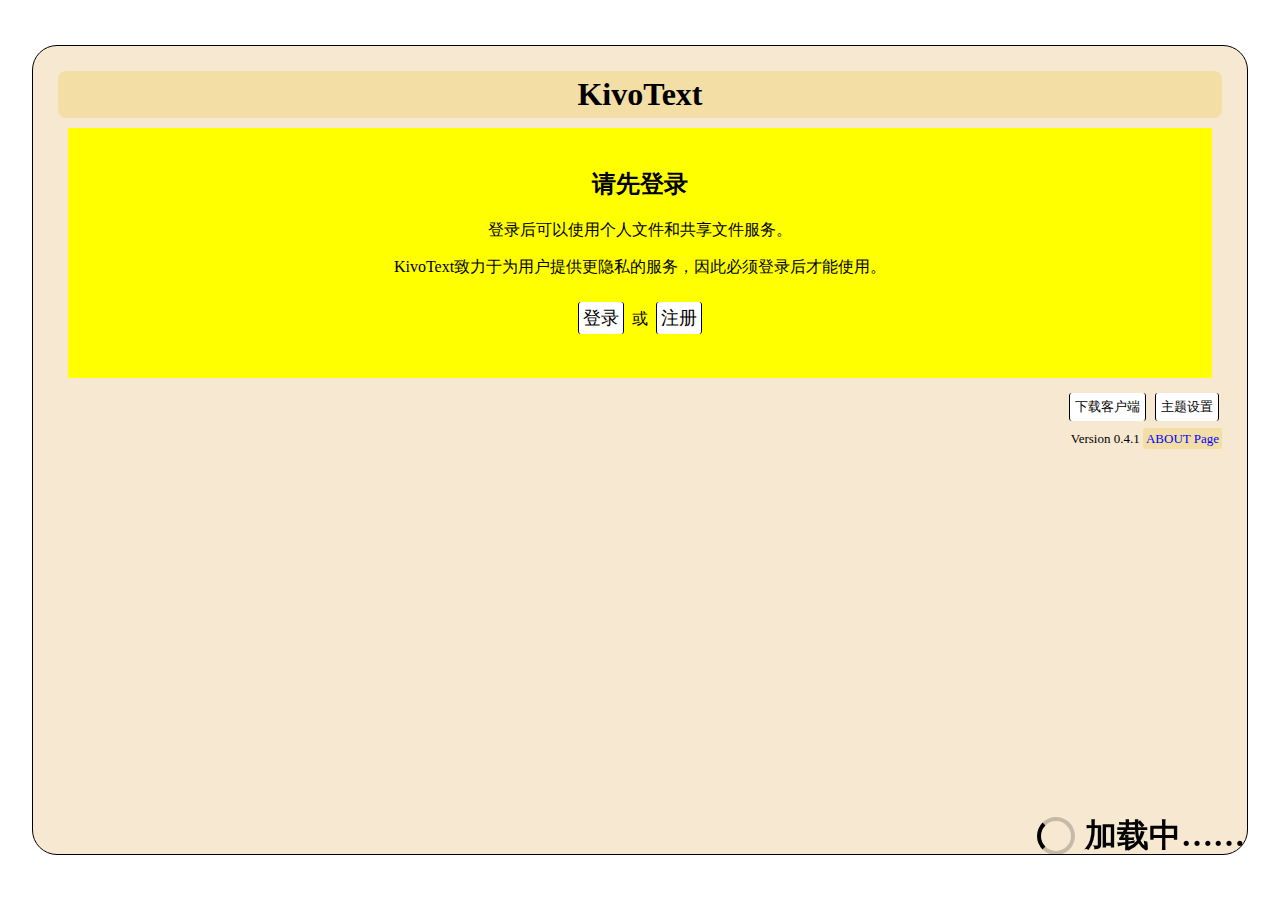
<file: index.html>
<!DOCTYPE html>
<html>

	<head>
		<meta charset="UTF-8">
		<meta name="viewport" content="initial-scale=1.0">
		<title>在线文档/剪贴板</title>
		<link rel="stylesheet" href="style.css">
		<link rel="stylesheet" href="miFonts.css">
	</head>

	<body>
		<main>
			<div id="on-loading" class="center">
				<div class="loading-circle" id="loading-circle-1"></div>
				<h2>正在加载……</h2>
				<div><small>正在加载<span id="now-loading-content">DOMContent</span></small></div>
				<p>欢迎来到<b>KivoText</b>！</p>
			</div>
			<div id="popup-shade"></div>
			<div id="popup-border">

				<div>
					<div class="pop-content" type="more-account-settings">
						<h2>账号操作</h2>
						<div class="seperator">更改用户名</div>
						<div id="change-username-panel">
							<div><label>输入新的用户名：<input type="text" maxlength="18"></label>
								<div class="red-text"></div>
							</div>
							<button>提交</button>
							<button>重置</button>
						</div>
						<div class="seperator">更改密码</div>
						<div>
							<table id="change-password-panel">
								<tr>
									<td>原密码：</td>
									<td><input type="password"></td>
								</tr>
								<tr>
									<td></td>
									<td colspan="2" class="red-text"></td>
								</tr>
								<tr>
									<td>新密码：</td>
									<td><input type="password"></td>
								</tr>
								<tr>
									<td></td>
									<td colspan="2" class="red-text"></td>
								</tr>
								<tr>
									<td>确认密码：</td>
									<td><input type="password"></td>
								</tr>
								<tr>
									<td></td>
									<td colspan="2" class="red-text"></td>
								</tr>
							</table>
							<div>
								<button>提交</button>
								<button>重置</button>
							</div>
						</div>
						<small>本功能建议经常使用，以防隐私泄露。</small>
						<div class="seperator">危险区域</div>
						<div>
							<button id="delete-account-link" class="red">注销账号</button>
						</div>
					</div>
					<div class="pop-content" type="upload-files">
						<h2>上传文件</h2>
						<div class="seperator">文件限制一览</div>
						<table>
							<tr>
								<td>已有文件数量</td>
								<td><b id="uploaded-files-total-count-label"></b>/<span
										class="files-count-limit-label"></span></td>
							</tr>
							<tr>
								<td>文件长度限制</td>
								<td><b class="file-length-limit-label"></b></td>
							</tr>
							<tr>
								<td>文件名长度限制</td>
								<td><b id="file-name-length-limit-label"></b></td>
							</tr>
						</table>
						<div class="seperator">上传文件</div>
						<div>
							<div>
								<input type="file" multiple accept=".txt"
									id="upload-files-input" /><small>提示：每一次选择都会在下方列表新增文件，允许多个文件。</small>
							</div>
						</div>
						<div class="seperator">已上传的文件操作<button class="red" id="reset-uploaded-files-button">重置</button>
						</div>
						<div id="uploaded-files-list"><i>没有上传的文件。</i></div>
						<div id="process-uploaded-files" class="center"><button class="green">上传</button>
							<span class="red-text"></span>
						</div>
					</div>
					<div class="pop-content" type="open-shared-file">
						<h2>打开共享文件</h2>
						<div class="seperator">输入共享码</div>
						<small>在这里，你可以打开别人共享出来的文件。</small>
						<div class="flex">
							<div>
								<div><label>请输入<b>共享码</b>：<input type="text" maxlength="6"
											id="share-code-input" /></label>
								</div>
								<div><small>可在“共享设置”里查看共享码。</small></div>
								<div>
									<label>请输入<b>验证码</b>：<input type="text" maxlength="4" id="share-verify-code-input"
											placeholder="长度为4，不区分大小写" /></label>
								</div>
							</div>
							<div>
								<div id="share-verify-code-canvas" class="center"></div>
								<div class="center"><small>看不清？点击以切换</small></div>
							</div>
						</div>
						<button id="read-shared-file-button">读取</button>

						<div class="open-shared-file-status center">
							文件状态 <span id="request-shared-file-status-label">等待共享码</span>
						</div>
						<div class="seperator">查看文件内容</div>
						<div id="shared-file-info" class="center">
							<small>名称</small>
							<span class="strong"></span>
							<small>ID</small>
							<span></span>
							<small>最后更改</small>
							<span></span>
							<small>持有人</small>
							<span></span>
							<small>阅览次数</small>
							<span></span>
						</div>
						<div id="shared-file-operator" class="center">
							<button class="red" id="close-shared-file-button">关闭文件</button>
							<button class="green" id="copy-shared-file-button">一键复制</button>
							<button class="blue" id="download-shared-file-button">下载</button>
							<button class="yellow" id="resave-shared-file-button">转存</button>
							<br>
							<select>
								<option value="12">12px</option>
								<option value="14">14px</option>
								<option value="16" selected>16px</option>
								<option value="18">18px</option>
								<option value="20">20px</option>
								<option value="24">24px</option>
								<option value="30">30px</option>
							</select>
							<label>自动换行<input type="checkbox" id="shared-file-is-auto-wrapped" checked /></label>
						</div>
						<textarea id="shared-file-text-editor" readonly></textarea>
					</div>
					<div class="pop-content" type="theme-selector">
						<h2>主题设置</h2>
						<div class="seperator">字体选择</div>
						<p>自带的字体为MiSans，由小米公司开发。</p>
						<select id="font-selector">
							<optgroup label="MiSans">
								<option value="MiSans,500">MiSans ExtraBold</option>
								<option value="MiSans,400">MiSans Bold</option>
								<option value="MiSans,300" selected>MiSans</option>
								<option value="MiSans,200">MiSans Light</option>
							</optgroup>
							<optgroup label="其他">
								<option value="unset,unset">默认字体</option>
							</optgroup>
						</select>
						<div class="seperator">主题选择</div>
						<label>选择<select id="theme-selector">
							</select></label>
						<table id="selected-theme-info-table">
							<tr>
								<td>作者</td>
								<td></td>
							</tr>
							<tr>
								<td>介绍</td>
								<td></td>
							</tr>
						</table>
					</div>
					<div class="pop-content" type="mobilephone-apk-recommend">
						<h2>客户端KivoText推荐</h2>
						<div class="seperator">介绍</div>
						<p>在客户端的KivoText，你将获得更舒适的用户体验，以及全方位的UI适配。</p>
						<div class="seperator">下载</div>
						<p>客户端由Duckxu提供，请移步此处以下载：</p>
						<p class="center"><a href="http://kivotext.duckxu.com">APK下载</a></p>
						<p><small>提示：客户端版本可能与网页端版本略有不同，属正常现象</small></p>
						<div class="center">
							<label><input type="checkbox" id="no-ask-download-apk-again" checked>下次启动不再提示</label>
						</div>
					</div>
					<div class="pop-content" type="shared-rule">
						<h2>文件共享规则</h2>
						<div class="seperator">未共享时</div>
						<ul>
							<li>每一次对文件做出新的更改，都将更新共享码。</li>
							<li>共享码由区分文件和区分更改的两部分组成。</li>
						</ul>
						<div class="seperator">共享时</div>
						<ul>
							<li>用户无法编辑文件。</li>
							<li>须关闭共享后，才能再次编辑并发布。</li>
							<li><b>更新后的共享码会发生变化，请留意。</b></li>
						</ul>
					</div>
				</div>
				<div id="loading-in-popup">
					<div></div>
					<div id="loading-in-popup-foreground">
						<div class="loading-circle" id="loading-circle-3"></div>
						正在处理中……
					</div>
				</div>
				<div id="close-hint" class="center">
					点击此处以关闭
				</div>
			</div>

			<div class="top-banner">
				<div class="title center">KivoText</div>
				<div id="login-info">
					<div><b>登录信息</b></div>
					<div id="login-info-menu">
						名称 ID:<span class="user-id-label"></span><br>
						<span class="user-name-label"></span>
						<hr>
						<small>上次在线时间<br>
							<span id="last-online-time-label"></span>
						</small>
						<a id="more-account-settings-link">账号操作</a>
						<a id="logout-link">退出登录</a>
					</div>
				</div>
			</div>



			</div>
			<div id="need-login" class="center">
				<h2>请先登录</h2>
				<p>登录后可以使用个人文件和共享文件服务。</p>
				<p>KivoText致力于为用户提供更隐私的服务，因此必须登录后才能使用。</p>
				<p><button onclick="location.href = 'login.html'">登录</button>或<button
						onclick="location.href = 'register.html'">注册</button></p>
			</div>
			<div id="main-body">
				<button id="open-shared-file-link"><b>打开共享文件</b></button>
				<div class="editor">
					<div class="file-explorer">
						<div>
							<div>
								<header>文件列表<button id="refresh-files-button">刷新</button></header>
								<button class="blue" id="create-new-file-button">创建新文件</button>
								<button class="green" id="upload-files-link">上传文件</button>
							</div>

							共<b id="total-files-label"></b>个文件
						</div>
						<div id="file-list">
							<!-- There should be something. -->
						</div>
						<div class="multi-operation">
							<div class="strong">文件(批量)操作</div>
							<div>
								已选<b id="has-selected-file-count-label">0</b>个文件&nbsp;
								<button id="select-all-file-button">全部选择</button>
								<button id="unselect-all-file-button">取消全部选择</button>
								<button id="reversedly-select-all-file-button">反向选择</button>
							</div>
							<div id="files-operator-list">
								<button class="blue file-operator-button" id="rename-file-button">重命名</button>
								<button class="green file-operator-button" id="download-file-button">下载</button>
								<button class="yellow file-operator-button" id="copy-file-button">另存为</button>
								<button class="red file-operator-button" id="delete-file-button">删除</button>
								<label><input type="checkbox" id="multi-operation-no-ask-again" />一次性完成操作</label>
							</div>

						</div>
						<details>
							<summary>查看限制</summary>
							文件数上限<b class="files-count-limit-label"></b>
							<b id="delete-file-able-label"></b>删除文件
							单文件长度上限<b class="file-length-limit-label"></b>
						</details>
					</div>
					<div class="editor-area">
						<header>编辑区域<div class="ping-back">
								服务器<span id="server-status">-</span><small id="ping-delay-label">-ms</small>
							</div>
						</header>
						<div id="file-not-open-hint" class="center">
							可在“文件列表”选择文件打开。
						</div>
						<div id="file-opened-area">
							<div id="file-info" class="center">
								<small>名称</small>
								<span class="strong">[ERROR REQUESTING]</span>
								<small>ID</small>
								<span></span>
								<small>最后更改</small>
								<span></span>
							</div>
							<div id="file-operator" class="center">
								<button class="red" id="close-file-button">关闭文件</button>
								<button class="blue" id="save-file-button">保存</button>
								<small id="file-save-status-label"></small>
								<b><small id="file-editable-label">只读模式</small></b>
								<details>
									<summary>更多</summary>
									<button class="yellow" id="copy-file-button-inedit">另存为</button>
									<button class="green" id="download-file-button-inedit">下载</button>
									<button class="blue" id="rename-file-button-inedit">重命名</button>
									<button class="yellow" id="restore-file-button-inedit">恢复</button>
									<button class="red" id="delete-file-button-inedit">删除</button>
								</details>
								<select>
									<option value="12">12px</option>
									<option value="14">14px</option>
									<option value="16" selected>16px</option>
									<option value="18">18px</option>
									<option value="20">20px</option>
									<option value="24">24px</option>
									<option value="30">30px</option>
								</select>
								<label>自动换行<input type="checkbox" id="is-auto-wrapped" checked /></label>
							</div>
							<textarea id="main-text-editor"></textarea>
							<div class="file-track">
								<div id="file-track-labels" class="center">
									<span>文本统计</span>
									<span>共享设置</span>
									<span>查找替换</span>
									<span>权限查看</span>
								</div>
								<div id="file-track-contents">
									<div>
										<table id="text-static-table">
											<tr>
												<td>字符数（包含空格、标点符号等）</td>
												<td><b></b></td>
											</tr>
											<tr>
												<td>字符数（仅限字母、数字和汉字）</td>
												<td><b></b></td>
											</tr>
											<tr>
												<td>中文汉字数</td>
												<td><b></b></td>
											</tr>
											<tr>
												<td>行数</td>
												<td><b></b></td>
											</tr>
											<tr>
												<td>字节数（Bytes）</td>
												<td><b></b></td>
											</tr>
										</table>
									</div>
									<div>
										<table>
											<tr>
												<td>共享状态</td>
												<td><span id="shared-status">未共享</s></td>
												<td><button id="switch-share-status-button">开启共享</button></td>
											</tr>
											<tr>
												<td>共享码</td>
												<td><span id="share-code-label"></s></td>
												<td><button id="copy-share-code-button">复制</button></td>
											</tr>
											<tr>
												<td>已被阅览次数</td>
												<td id="shared-file-visited-times-label"></td>
												<td><button id="refresh-share-info-button">刷新</button></td>
											</tr>
										</table>
										<details class="center">
											<summary><small>已阅览人名单</small></summary>
											<div id="has-read-shared-file-list" class="center">

											</div>

										</details>
										<div class="center"><button id="shared-rule-link">共享规则</button></div>
									</div>
									<div>
										<table id="search-and-replace-table">
											<tr>
												<td>查找文本</td>
												<td><input type="text" placeholder="支持通配符（以/包围）" id="search-text-input">
												</td>
												<td>共有<b>0</b>个结果</td>
											</tr>
											<tr>
												<td>
												</td>
												<td><label><input type="checkbox"
															id="search-no-sense-of-capitialize">不区分大小写</label></td>
												</td>
											</tr>
											<tr>
												<td>替换为</td>
												<td><input type="text" id="replace-text-input" /></td>
												<td><button id="replace-text-button">替换</button></td>
											</tr>
										</table>
									</div>
									<div>
										<table>
											<tr>
												<td>文件内容长度限制</td>
												<td><b class="file-length-limit-label"></b></td>
											</tr>
											<tr>
												<td>当前文件长度</td>
												<td><b id="current-file-length-label"></b></td>
											</tr>
											<tr>
												<td>剩余可输入长度</td>
												<td><b id="file-left-length-label"></b></td>
											</tr>
											<tr>
												<td colspan="2">一个中文汉字算作3文件长度，请注意规划。</td>
											</tr>
										</table>
									</div>
								</div>
							</div>
						</div>
					</div>
				</div>
			</div>
			<div id="in-process">
				<div>
				</div>
				<div>
					<div id="loading-circle-2" class="loading-circle"></div><span>加载中……</span>
				</div>
			</div>
			<footer>
				<div class="right">
					<button id="download-apk-link">下载客户端</button>
					<button id="theme-selector-link">主题设置</button>
				</div>

				Version 0.4.1 <a href="about.html">ABOUT Page</a>
			</footer>
		</main>
	</body>
	<!-- SCRIPTS -->
	<script src="script/sha1.js"></script>
	<script src="script/tools.js"></script>
	<script src="script/bindEvents.js"></script>
	<script src="script/script.js"></script>
	<script src="script/verify.js"></script>

</html>
</file>
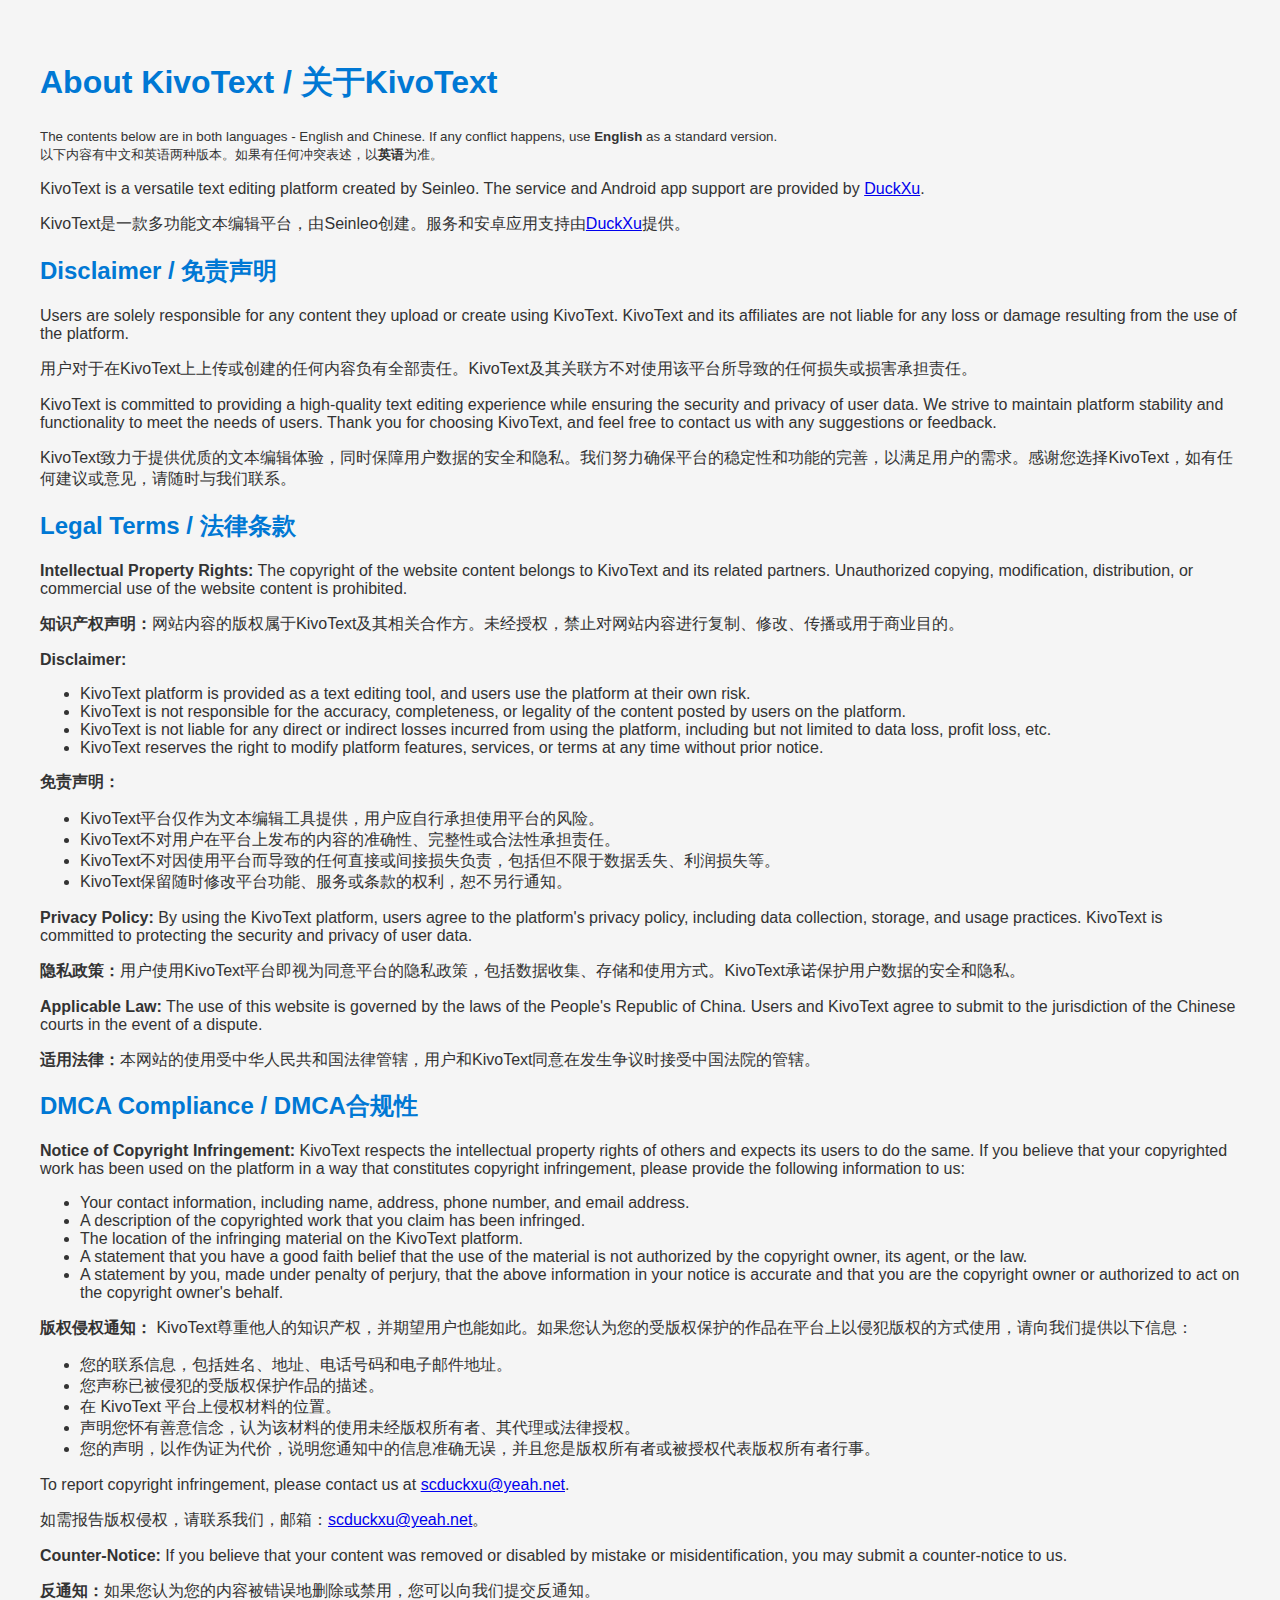
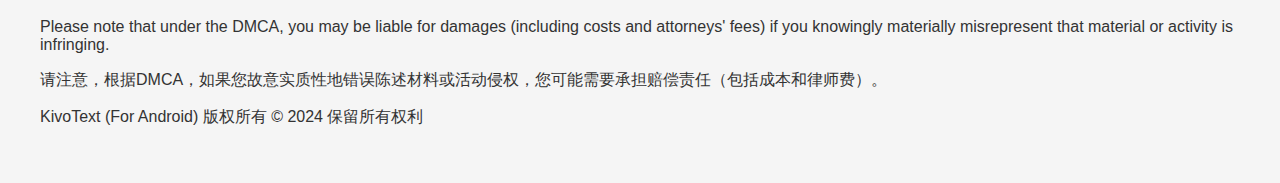
<file: about.html>
<!DOCTYPE html>
<html lang="en">

    <head>
        <meta charset="UTF-8">
        <meta name="viewport" content="width=device-width, initial-scale=1.0">
        <title>About KivoText</title>
        <style>
            body {
                font-family: Arial, sans-serif;
                margin: 20px;
                padding: 20px;
                background-color: #f5f5f5;
                color: #333;
            }

            h1 {
                color: #0078d4;
            }

            h2 {
                color: #0078d4;
            }

            p {
                margin-bottom: 15px;
            }

            ul {
                margin-bottom: 15px;
            }

            strong {
                color: #333;
            }

            .headline {
                border-radius: 10px;
                background-color: #0078d4;
                padding: 10px;
            }

            .headline button {
                width: 80px;
                height: 40px;
                font-size: large;
                font-weight: bold;
                border-radius: 5px;
            }

            .headline span {
                display: inline-block;
                vertical-align: bottom;
                width: calc(100% - 100px);
                text-align: right;
                font-size: xx-large;
                color: white;
            }
        </style>
    </head>

    <body>
        <div class="headline"><button onclick="location.href = 'index.html';">← 返回</button> <span>KivoText</span></div>
        <h1>About KivoText / 关于KivoText</h1>
        <small>
            The contents below are in both languages - English and Chinese. If any conflict happens, use <b>English</b>
            as a
            standard version.<br />
            以下内容有中文和英语两种版本。如果有任何冲突表述，以<b>英语</b>为准。
        </small>
        <p>
            KivoText is a versatile text editing platform created by Seinleo.
            The service and Android app support are provided by <a href="https://duckxu.com">DuckXu</a>.
        </p>
        <p>
            KivoText是一款多功能文本编辑平台，由Seinleo</a>创建。服务和安卓应用支持由<a href="https://duckxu.com">DuckXu</a>提供。
        </p>
        <h2>Disclaimer / 免责声明</h2>
        <p>
            Users are solely responsible for any content they upload or create using KivoText. KivoText and its
            affiliates are not liable for any loss or damage resulting from the use of the platform.

        </p>
        <p>
            用户对于在KivoText上上传或创建的任何内容负有全部责任。KivoText及其关联方不对使用该平台所导致的任何损失或损害承担责任。
        </p>
        <p>
            KivoText is committed to providing a high-quality text editing experience while ensuring the security and
            privacy of user data. We strive to maintain platform stability and functionality to meet the needs of users.
            Thank you for choosing KivoText, and feel free to contact us with any suggestions or feedback.
        </p>
        <p>
            KivoText致力于提供优质的文本编辑体验，同时保障用户数据的安全和隐私。我们努力确保平台的稳定性和功能的完善，以满足用户的需求。感谢您选择KivoText，如有任何建议或意见，请随时与我们联系。

        </p>
        <h2>Legal Terms / 法律条款</h2>
        <p>
            <strong>Intellectual Property Rights:</strong> The copyright of the website content belongs to
            KivoText and its related partners. Unauthorized copying, modification, distribution, or commercial use of
            the website content is prohibited.
        </p>
        <p>
            <strong>知识产权声明：</strong>网站内容的版权属于KivoText及其相关合作方。未经授权，禁止对网站内容进行复制、修改、传播或用于商业目的。
        </p>
        <p>
            <strong>Disclaimer:</strong>
        <ul>
            <li>KivoText platform is provided as a text editing tool, and users use the platform at their own risk.</li>
            <li>KivoText is not responsible for the accuracy, completeness, or legality of the content posted by users
                on the platform.</li>
            <li>KivoText is not liable for any direct or indirect losses incurred from using the platform, including but
                not limited to data loss, profit loss, etc.</li>
            <li>KivoText reserves the right to modify platform features, services, or terms at any time without prior
                notice.</li>
        </ul>
        <strong>免责声明：</strong>
        <ul>
            <li>KivoText平台仅作为文本编辑工具提供，用户应自行承担使用平台的风险。</li>
            <li>KivoText不对用户在平台上发布的内容的准确性、完整性或合法性承担责任。</li>
            <li>KivoText不对因使用平台而导致的任何直接或间接损失负责，包括但不限于数据丢失、利润损失等。</li>
            <li>KivoText保留随时修改平台功能、服务或条款的权利，恕不另行通知。</li>
        </ul>
        </p>
        <p>
            <strong>Privacy Policy:</strong> By using the KivoText platform, users agree to the platform's
            privacy policy, including data collection, storage, and usage practices. KivoText is committed to protecting
            the security and privacy of user data.

        </p>
        <p>
            <strong>隐私政策：</strong>用户使用KivoText平台即视为同意平台的隐私政策，包括数据收集、存储和使用方式。KivoText承诺保护用户数据的安全和隐私。
        </p>
        <p>
            <strong>Applicable Law:</strong> The use of this website is governed by the laws of the People's
            Republic of China. Users and KivoText agree to submit to the jurisdiction of the Chinese courts in the event
            of a dispute.

        </p>
        <p>
            <strong>适用法律：</strong>本网站的使用受中华人民共和国法律管辖，用户和KivoText同意在发生争议时接受中国法院的管辖。
        </p>
        <h2>DMCA Compliance / DMCA合规性</h2>
        <p>
            <strong>Notice of Copyright Infringement:</strong> KivoText respects the intellectual property
            rights of others and expects its users to do the same. If you believe that your copyrighted work has been
            used on the platform in a way that constitutes copyright infringement, please provide the following
            information to us:
        </p>

        <ul>
            <li>Your contact information, including name, address, phone
                number, and email address.</li>
            <li>A description of the copyrighted work that you claim has been
                infringed.</li>
            <li>The location of the infringing material on the KivoText
                platform.</li>
            <li>A statement that you have a good faith belief
                that the use of the material is not authorized by the copyright owner, its agent, or the law.</li>
            <li>A statement by you, made under
                penalty of perjury, that the above information in your notice is accurate and that you are the copyright
                owner or authorized to act on the copyright owner's behalf.</li>
        </ul>
        <p>
            <strong>版权侵权通知：</strong>
            KivoText尊重他人的知识产权，并期望用户也能如此。如果您认为您的受版权保护的作品在平台上以侵犯版权的方式使用，请向我们提供以下信息：
        </p>
        <ul>
            <li>您的联系信息，包括姓名、地址、电话号码和电子邮件地址。</li>
            <li>您声称已被侵犯的受版权保护作品的描述。</li>
            <li>在 KivoText 平台上侵权材料的位置。</li>
            <li>声明您怀有善意信念，认为该材料的使用未经版权所有者、其代理或法律授权。</li>
            <li>您的声明，以作伪证为代价，说明您通知中的信息准确无误，并且您是版权所有者或被授权代表版权所有者行事。</li>
        </ul>
        <p>
            To report copyright infringement, please contact us at <a
                href="mailto:scduckxu@yeah.net">scduckxu@yeah.net</a>.
        </p>
        <p>

            如需报告版权侵权，请联系我们，邮箱：<a href="mailto:scduckxu@yeah.net">scduckxu@yeah.net</a>。
        </p>
        <p>
            <strong>Counter-Notice:</strong> If you believe that your content was removed or disabled by mistake
            or misidentification, you may submit a counter-notice to us.

        </p>
        <p>
            <strong>反通知：</strong>如果您认为您的内容被错误地删除或禁用，您可以向我们提交反通知。
        </p>
        <p>
            Please note that under the DMCA, you may be liable for damages (including costs and attorneys' fees) if you
            knowingly materially misrepresent that material or activity is infringing.
        </p>
        <p>
            请注意，根据DMCA，如果您故意实质性地错误陈述材料或活动侵权，您可能需要承担赔偿责任（包括成本和律师费）。
        </p>
        <div class="headline"><button onclick="location.href = 'index.html';">← 返回</button><span>KivoText</span></div>
        <footer>
            <p>KivoText (For Android) 版权所有 &copy; 2024 保留所有权利</p>
        </footer>
        <script>
            if (!/Android|webOS|iPhone|iPod|BlackBerry/i.test(navigator.userAgent)) {
                // 不是手机版
                for (let index = 0; index < 2; index++) {
                    document.getElementsByClassName("headline")[0].remove();
                }
            }
        </script>
    </body>

</html>
</file>
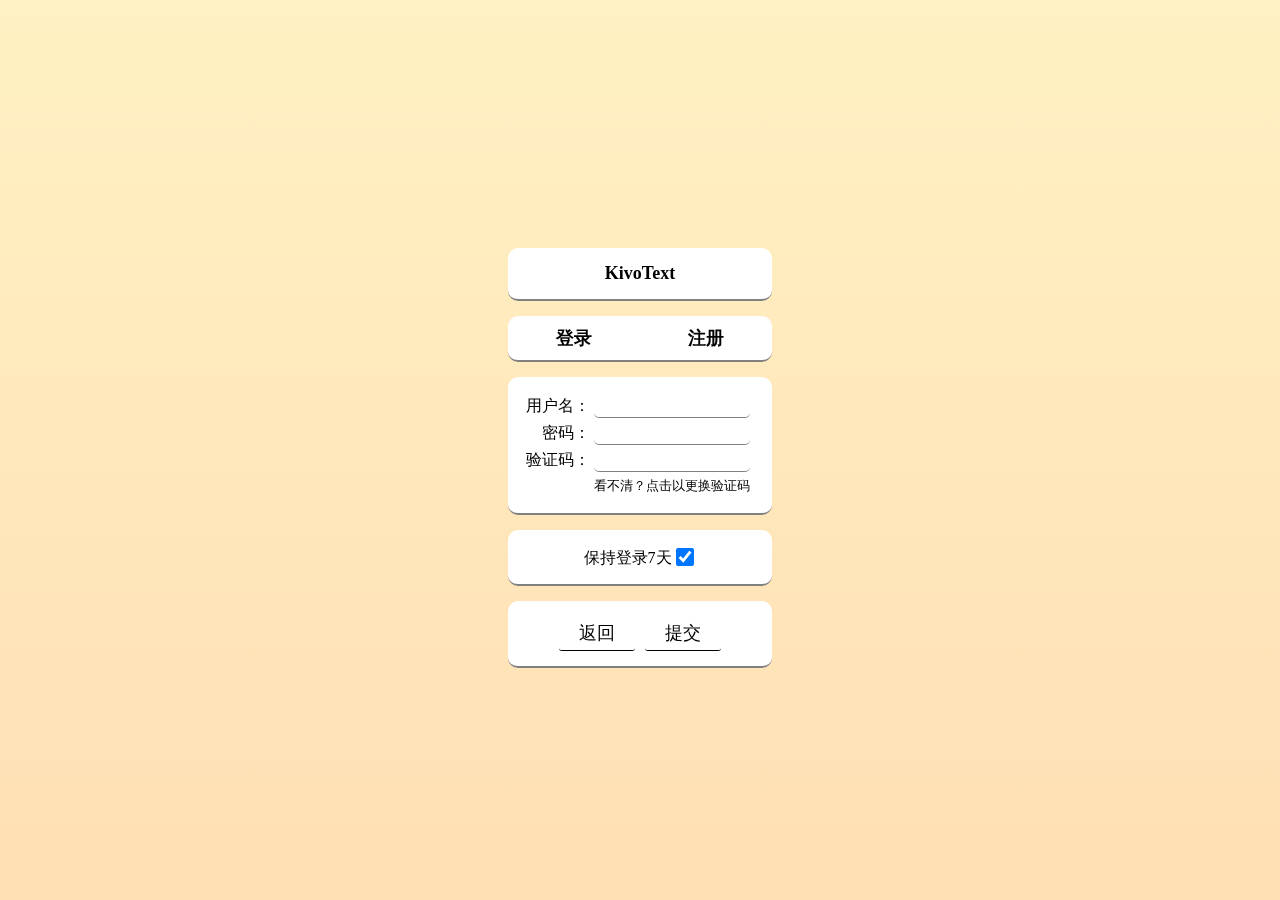
<file: access.html>
<!DOCTYPE html>
<html>

    <head>
        <meta charset="UTF-8">
        <meta name="viewport" content="initial-scale=1.0">
        <title>访问权限获取</title>
    </head>
    <link rel="stylesheet" href="css/global.css">
    <link rel="stylesheet" href="css/access.css">
    <link rel="stylesheet" href="css/miFonts.css">

    <body>
        <main>
            <div class="titler">
                KivoText
            </div>
            <div id="options-box">
                <span>登录</span>
                <span>注册</span>
            </div>
            <div>
                <table>
                    <tr>
                        <td>用户名：</td>
                        <td><input type="text" maxlength="18" id="name"></td>
                        <td class="red" id="name-error"></td>
                    </tr>
                    <tr>
                        <td>密码：</td>
                        <td><input type="password" maxlength="25" id="password"></td>
                        <td class="red" id="password-error"></td>
                    </tr>
                    <tr>
                        <td>验证码：</td>
                        <td>
                            <input type="text" value='' id="verify-code">
                        </td>
                        <td class="red" id="verifycode-error">
                        </td>
                    </tr>
                    <tr>
                        <td>
                            <div id="pic"></div>
                        </td>
                        <td>
                            <small>看不清？点击以更换验证码</small>
                        </td>
                    </tr>
                </table>
            </div>
            </div>
            <div>
                <label title="如果不勾选，则登录状态将维持24小时。">保持登录7天<input type="checkbox" id="keep-logined-checkbox"
                        checked></label>
            </div>
            <div>
                <button id="return-button">返回</button>
                <button id="process-button">
                    提交
                </button>
                <div id="loading-circle"></div>
            </div>
        </main>
    </body>
    <script src="script/sha1.js"></script>
    <script src="script/verify.js"></script>
    <script src="script/access.js"></script>

</html>
</file>
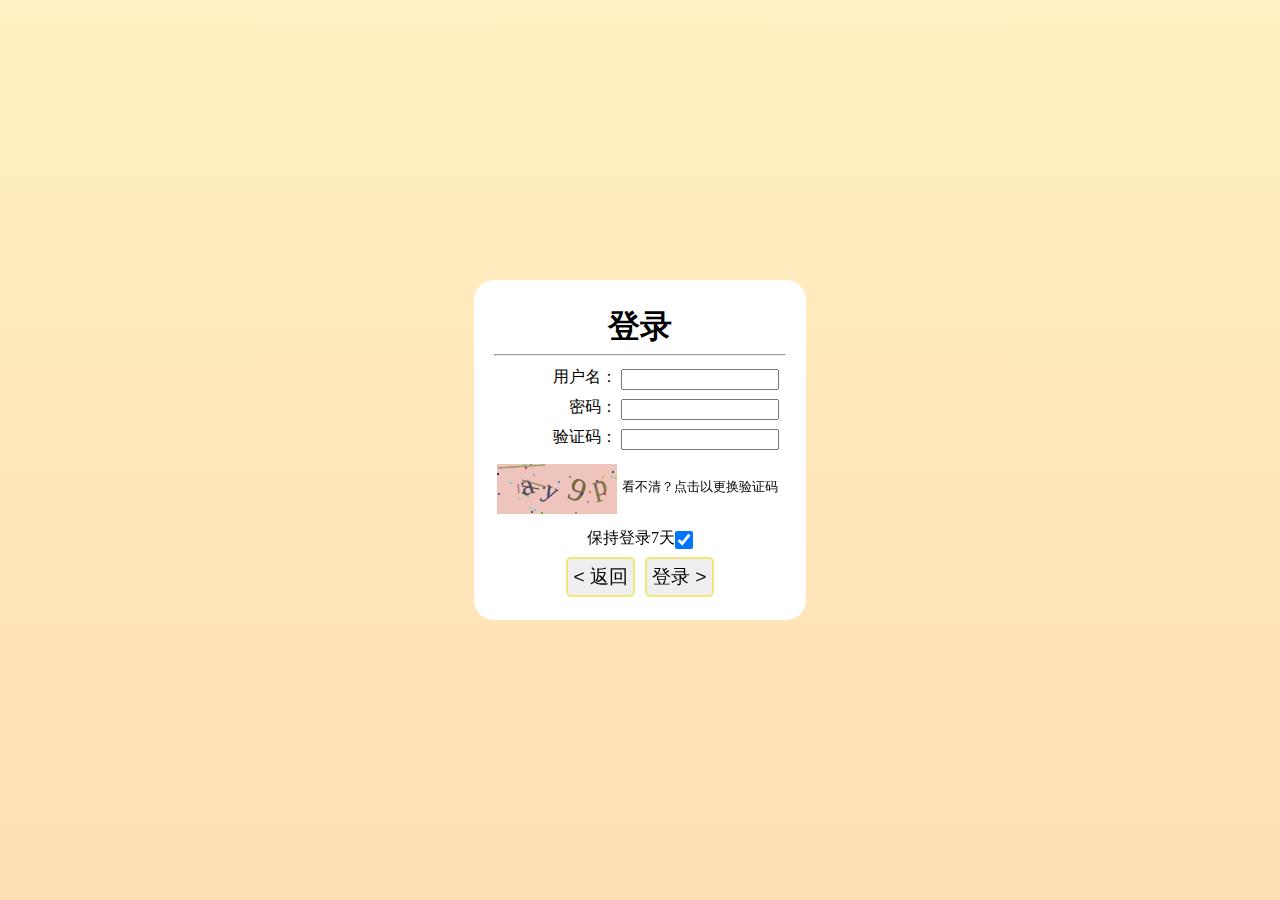
<file: login.html>
<!DOCTYPE html>
<html lang="en">

    <head>
        <meta charset="UTF-8">
        <meta name="viewport" content="initial-scale=1.0">
        <title>登录</title>
    </head>
    <style>
        :root {
            --button-color: #f3e779;
        }

        body {
            background: linear-gradient(to bottom, #fff1c3, #ffdfb4) fixed;
        }

        input[type=text],
        input[type=password] {
            width: 150px;
        }

        input[type=checkbox] {
            width: 18px;
            height: 18px;
            vertical-align: bottom;
        }

        main {
            text-align: center;
            position: fixed;
            left: 0;
            right: 0;
            top: 0;
            bottom: 0;
            margin: auto;
            width: fit-content;
            height: fit-content;
            background-color: white;
            padding: 20px;
            border-radius: 20px;
        }

        main * {
            margin: auto;
            margin-top: 5px;
        }

        button {
            padding: 5px;
            border: 2px solid var(--button-color);
            position: relative;
            z-index: 1;
            overflow: hidden;
            transition: .3s;
            border-radius: 5px;
            font-size: larger;
        }

        button::before {
            content: "";
            position: absolute;
            z-index: -1;
            width: 0;
            height: calc(100% + 10px);
            bottom: 0;
            background-color: var(--button-color);
            transition: ease-in-out .3s;
        }

        button:hover::before {
            width: 100%;
        }

        #login-button::before {
            left: 0;
        }

        #return-button::before {
            right: 0;
        }

        tr td:first-child {
            text-align: right;
        }

        .red {
            color: red;
        }

        @keyframes circle {
            0% {
                transform: rotate(0deg);
            }

            100% {
                transform: rotate(360deg);
            }
        }

        #loading-circle {
            display: none;
            vertical-align: middle;
            width: 20px;
            height: 20px;
            margin: auto;
            border: 4px solid #000;
            border-top-color: rgba(0, 0, 0, 0.2);
            border-right-color: rgba(0, 0, 0, 0.2);
            border-bottom-color: rgba(0, 0, 0, 0.2);
            border-radius: 100%;
            animation: circle infinite 0.75s linear;
        }

        #login-button,
        #return-button {
            vertical-align: middle;
            margin: 3px;
        }

        #pic {
            display: inline-block;
            vertical-align: middle;
        }
    </style>

    <body>
        <main>
            <h1>登录</h1>
            <hr>
            <table>
                <tr>
                    <td>用户名：</td>
                    <td><input type="text" maxlength="18" id="name"></td>
                    <td class="red" id="name-error"></td>
                </tr>
                <tr>
                    <td>密码：</td>
                    <td><input type="password" maxlength="25" id="password"></td>
                    <td class="red" id="password-error"></td>
                </tr>

                <tr>
                    <td>验证码：</td>
                    <td>
                        <input type="text" value='' id="verify-code">

                    </td>
                    <td class="red" id="verifycode-error">
                    </td>
                </tr>
                <tr>
                    <td>
                        <div id="pic"></div>
                    </td>
                    <td>
                        <small>看不清？点击以更换验证码</small>
                    </td>
                </tr>
            </table>
            <div>
                <label title="如果不勾选，则登录状态将维持24小时。">保持登录7天<input type="checkbox" id="keep-logined-checkbox"
                        checked></label>
            </div>
            <div>
                <button id="return-button">
                    &lt; 返回</button>
                <div id="loading-circle"></div><button id="login-button">登录 ></button>
            </div>
        </main>
    </body>
    <script src="script/sha1.js"></script>
    <script src="script/verify.js"></script>
    <script>
        document.getElementById("login-button").addEventListener("click", () => {
            if (verify()) {
                document.getElementById("login-button").disabled = "disabled";
                document.getElementById("loading-circle").style.display = "inline-block";
                document.getElementById("return-button").disabled = "disabled";
                document.getElementById("login-button").innerText = "登录中";
                var xmlhttp;
                if (window.XMLHttpRequest) {
                    // IE7+, Firefox, Chrome, Opera, Safari 浏览器执行代码
                    xmlhttp = new XMLHttpRequest();
                }
                else {
                    // IE6, IE5 浏览器执行代码
                    xmlhttp = new ActiveXObject("Microsoft.XMLHTTP");
                }
                xmlhttp.onreadystatechange = function () {
                    if (xmlhttp.readyState == 4 && xmlhttp.status == 200) {
                        document.getElementById("login-button").disabled = "";
                        document.getElementById("return-button").disabled = "";
                        document.getElementById("login-button").innerText = "登录 >";
                        document.getElementById("loading-circle").style.display = "none";
                        switch (xmlhttp.responseText) {
                            case "login.error.doesNotExistOrPasswordWrong":
                                document.getElementById("name-error").innerText = "用户名或密码错误！";
                                break;
                            case "login.success":
                                location.href = "index.html";
                            default:
                                break;
                        }
                    }
                }
                xmlhttp.open("POST", "process.php?type=login&name=" + document.getElementById("name").value + "&passwordENC=" + sha1(document.getElementById("password").value) + "&keeplogined=" + (document.getElementById("keep-logined-checkbox").checked ? "true" : "false"), true);
                xmlhttp.send();
            }
        });

        document.getElementById("return-button").addEventListener("click", () => {
            location.href = "index.html";
        });

        function verify() {
            let passed = true;
            if (document.getElementById("name").value.length == 0) {
                document.getElementById("name-error").innerText = "用户名不能为空！"
                passed = false;
            } else {
                document.getElementById("name-error").innerText = ""
            }
            if (document.getElementById("password").value.length == 0) {
                document.getElementById("password-error").innerText = "密码不能为空！"
                passed = false;
            } else {
                document.getElementById("password-error").innerText = ""
            }

            if (!obj.judge()) {
                document.getElementById("verifycode-error").innerText = "验证码错误！";
                passed = false;
            } else {
                document.getElementById("verifycode-error").innerText = "";
            }

            return passed;
        }

        function getCookie(name) {
            var strcookie = document.cookie;//获取cookie字符串
            var arrcookie = strcookie.split("; ");//分割
            //遍历匹配
            for (var i = 0; i < arrcookie.length; i++) {
                var arr = arrcookie[i].split("=");
                if (arr[0] == name) {
                    return arr[1];
                }
            }
            return null;
        }

        if (getCookie("KivoText-loginID")) {
            alert("你已登录，ID：" + getCookie("KivoText-loginID") + "，将跳转至首页。");
            location.href = "index.html";
        } else {
            obj.init("pic", document.getElementById("verify-code"));
        }
    </script>

</html>
</file>
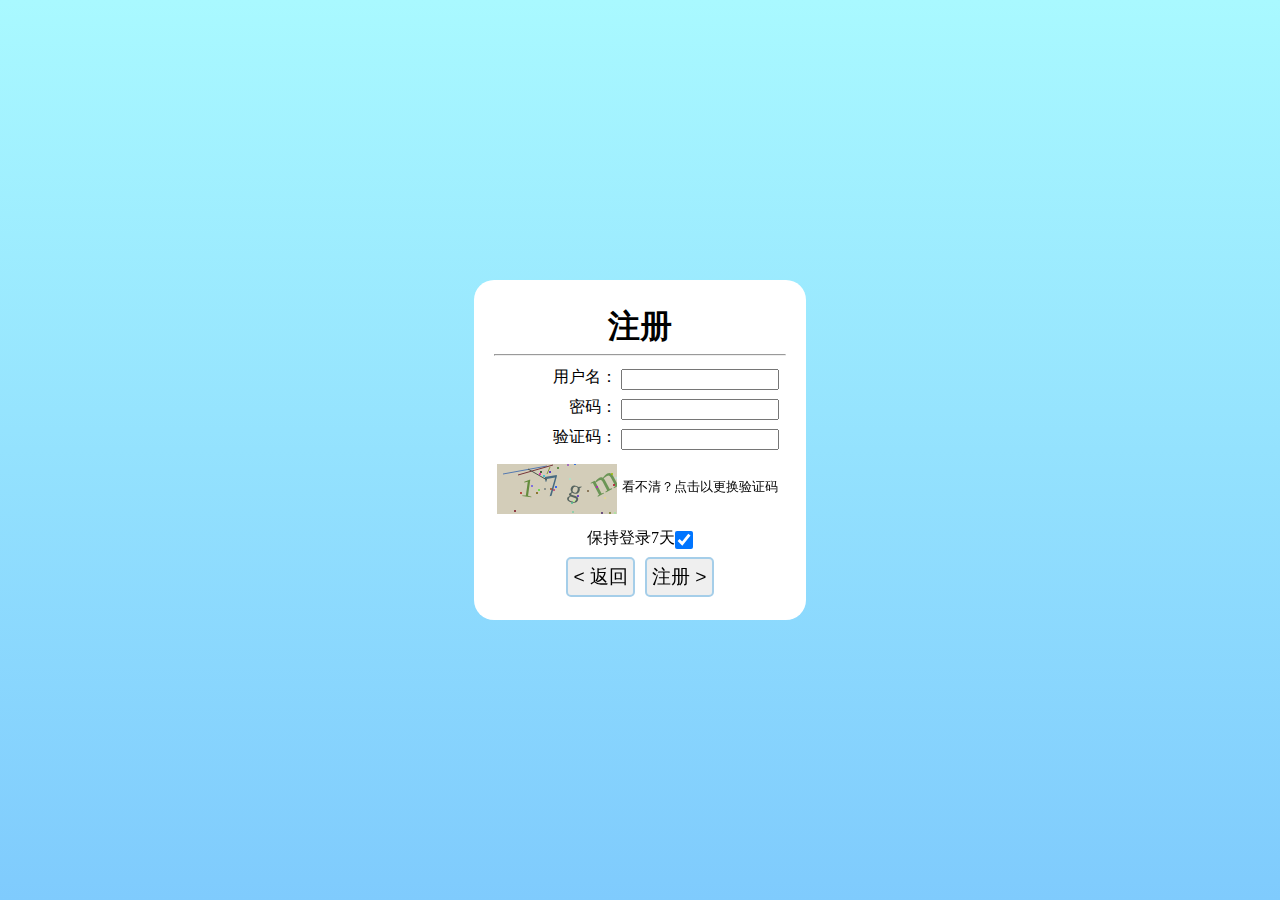
<file: register.html>
<!DOCTYPE html>
<html lang="en">

    <head>
        <meta charset="UTF-8">
        <meta name="viewport" content="initial-scale=1.0">
        <title>注册</title>
    </head>
    <style>
        :root {
            --button-color: #a5cee9;
        }

        body {
            background: linear-gradient(to bottom, #a9f9ff, #7fcbfd) fixed;
        }

        main {
            text-align: center;
            position: fixed;
            left: 0;
            right: 0;
            top: 0;
            bottom: 0;
            margin: auto;
            width: fit-content;
            height: fit-content;
            background-color: white;
            padding: 20px;
            border-radius: 20px;
        }

        input[type=text],
        input[type=password] {
            width: 150px;
        }

        input[type=checkbox] {
            width: 18px;
            height: 18px;
            vertical-align: bottom;
        }

        main * {
            margin: auto;
            margin-top: 5px;
        }

        button {
            padding: 5px;
            border: 2px solid var(--button-color);
            position: relative;
            z-index: 1;
            overflow: hidden;
            transition: .3s;
            border-radius: 5px;
            font-size: larger;
        }

        button::before {
            content: "";
            position: absolute;
            z-index: -1;
            width: 0;
            height: calc(100% + 10px);
            bottom: 0;
            background-color: var(--button-color);
            transition: ease-in-out .3s;
        }

        #register-button::before {
            left: 0;
        }

        #return-button::before {
            right: 0;
        }

        button:hover::before {
            width: 100%;
        }

        .red {
            color: red;
        }

        @keyframes circle {
            0% {
                transform: rotate(0deg);
            }

            100% {
                transform: rotate(360deg);
            }
        }

        tr td:first-child {
            text-align: right;
        }

        #loading-circle {
            display: none;
            vertical-align: middle;
            width: 20px;
            height: 20px;
            margin: auto;
            border: 4px solid #000;
            border-top-color: rgba(0, 0, 0, 0.2);
            border-right-color: rgba(0, 0, 0, 0.2);
            border-bottom-color: rgba(0, 0, 0, 0.2);
            border-radius: 100%;
            animation: circle infinite 0.75s linear;
        }

        #register-button,
        #return-button {
            vertical-align: middle;
            margin: 3px;
        }

        #pic {
            display: inline-block;
            vertical-align: middle;
        }
    </style>

    <body>
        <main>
            <h1>注册</h1>
            <hr>
            <table>
                <tr>
                    <td>用户名：</td>
                    <td><input type="text" maxlength="18" id="name"></td>
                    <td class="red" id="name-error"></td>
                </tr>
                <tr>
                    <td>密码：</td>
                    <td><input type="password" maxlength="25" id="password"></td>
                    <td class="red" id="password-error"></td>
                </tr>

                <tr>
                    <td>验证码：</td>
                    <td>
                        <input type="text" value='' id="verify-code">

                    </td>
                    <td class="red" id="verifycode-error">
                    </td>
                </tr>
                <tr>
                    <td>
                        <div id="pic"></div>
                    </td>
                    <td>
                        <small>看不清？点击以更换验证码</small>
                    </td>
                </tr>
            </table>
            <div>
                <label title="如果不勾选，则登录状态将维持24小时。">保持登录7天<input type="checkbox" id="keep-logined-checkbox"
                        checked></label>
            </div>
            <div>
                <button id="return-button">
                    &lt; 返回</button>
                <div id="loading-circle"></div><button id="register-button">注册 ></button>
            </div>
        </main>
    </body>
    <script src="script/sha1.js"></script>
    <script src="script/verify.js"></script>
    <script>
        document.getElementById("register-button").addEventListener("click", () => {
            if (verify()) {
                document.getElementById("register-button").disabled = "disabled";
                document.getElementById("loading-circle").style.display = "inline-block";
                document.getElementById("return-button").disabled = "disabled";
                document.getElementById("register-button").innerText = "注册中";
                var xmlhttp;
                if (window.XMLHttpRequest) {
                    // IE7+, Firefox, Chrome, Opera, Safari 浏览器执行代码
                    xmlhttp = new XMLHttpRequest();
                }
                else {
                    // IE6, IE5 浏览器执行代码
                    xmlhttp = new ActiveXObject("Microsoft.XMLHTTP");
                }
                xmlhttp.onreadystatechange = function () {
                    if (xmlhttp.readyState == 4 && xmlhttp.status == 200) {
                        document.getElementById("register-button").disabled = "";
                        document.getElementById("return-button").disabled = "";
                        document.getElementById("register-button").innerText = "注册 >";
                        document.getElementById("loading-circle").style.display = "none";
                        switch (xmlhttp.responseText) {
                            case "register.error.alreadyExists":
                                document.getElementById("name-error").innerText = "用户名已存在！";
                                break;
                            case "register.success":
                                alert("注册成功，点击“确定”返回主界面。")
                                location.href = "index.html";
                            default:
                                break;
                        }
                    }
                }
                xmlhttp.open("POST", "process.php?type=register&name=" + document.getElementById("name").value + "&passwordENC=" + sha1(document.getElementById("password").value) + "&keeplogined=" + (document.getElementById("keep-logined-checkbox").checked ? "true" : "false"), true);
                xmlhttp.send();
            }

        })

        document.getElementById("return-button").addEventListener("click", () => {
            location.href = "index.html";
        });

        function verify() {
            let passed = true;
            if (!/^[0-9a-zA-Z]*$/.test(document.getElementById("name").value)) {
                document.getElementById("name-error").innerText = "用户名只能是大小写字母和数字！"
                passed = false;
            } else {
                if (document.getElementById("name").value.length < 6) {
                    document.getElementById("name-error").innerText = "用户名长度不能少于6！"
                    passed = false;
                } else {
                    document.getElementById("name-error").innerText = "";
                }
            }

            if (document.getElementById("password").value.length < 6) {
                document.getElementById("password-error").innerText = "密码长度不能少于6！"
                passed = false;
            } else {
                document.getElementById("password-error").innerText = "";
            }

            if (!obj.judge()) {
                document.getElementById("verifycode-error").innerText = "验证码错误！";
                passed = false;
            } else {
                document.getElementById("verifycode-error").innerText = "";
            }

            return passed;
        }

        function getCookie(name) {
            var strcookie = document.cookie;//获取cookie字符串
            var arrcookie = strcookie.split("; ");//分割
            //遍历匹配
            for (var i = 0; i < arrcookie.length; i++) {
                var arr = arrcookie[i].split("=");
                if (arr[0] == name) {
                    return arr[1];
                }
            }
            return null;
        }

        if (getCookie("KivoText-loginID")) {
            alert("你已登录，ID：" + getCookie("KivoText-loginID") + "，点击“确定”后将跳转至首页。");
            location.href = "index.html";
        } else {
            obj.init("pic", document.getElementById("verify-code"));
        }
    </script>

</html>
</file>
<file: style.css>
:root {
    /* 配色方案 */
    --light-bg: rgb(247, 233, 209);
    --medium-bg: rgb(243, 222, 165);
    --yellow-color: yellow;
    --light-blue-color: rgb(187, 255, 255);
    --blue-color: cyan;
    --dark-blue-color: blue;
    --orange-color: rgb(255, 102, 0);
    --light-red-color: rgb(252, 218, 218);
    --light-green-color: rgb(200, 255, 200);
    --light-yellow-color: rgb(255, 223, 164);
    --high-light-color: #ebff66;
    --green-color: green;
    --red-color: red;
    --loading-bg-color-1: #ffdada;
    --loading-bg-color-2: #fffdc1;
    --disabled-bg: rgb(224, 224, 224);
    --disabled-color: #9e9e9e;
    --default-btn-color: initial;
    --default-btn-bg: white;
}

main {
    box-sizing: border-box;
    width: 95%;
    height: 90%;
    overflow: auto;
    position: absolute;
    top: 0;
    bottom: 0;
    left: 0;
    right: 0;
    margin: auto;
    border-radius: 25px;
    padding: 25px;
    background-color: var(--light-bg);
    font-family: "MiSans";
    font-weight: 300;
    overflow: auto;
    border: 1px solid;
}

a {
    text-decoration: none;
    background-color: var(--medium-bg);
    padding: 3px;
    border-radius: 3px;
    color: var(--dark-blue-color);
    transition-duration: .3s;
}

a:hover {
    color: var(--green-color);
}

button {
    color: var(--default-btn-color);
    background-color: var(--default-btn-bg);
    font-family: initial;
    border: none;
    border-left: 1px solid;
    border-right: 1px solid;
    border-radius: 3px;
    margin-left: 3px;
    margin-right: 3px;
}

button:hover {
    transition-duration: .2s;
    transform: scale(1.04);
}

button:active {
    transition-duration: .2s;
    transform: scale(0.96);
}

button:disabled {
    color: var(--disabled-color);
    background-color: var(--disabled-bg);
}

header {
    font-size: x-large;
    font-weight: bold;
    margin-bottom: 10px;
}

input[type=text] {
    width: 150px;
}

footer {
    margin-top: 15px;
    text-align: right;
    font-size: small;
}

footer * {
    margin-bottom: 5px;
}

footer .right button {
    padding-left: 10px;
    padding-right: 10px;
    padding: 5px;
}

@keyframes circle {
    0% {
        transform: rotate(0deg);
    }

    100% {
        transform: rotate(360deg);
    }
}

@keyframes flick {

    0%,
    100% {
        opacity: 1;
    }

    50% {
        opacity: 0.7;
    }
}

.red {
    color: var(--red-color);
    background-color: var(--light-red-color);
}

.red-text {
    color: var(--red-color);
}

.blue {
    color: var(--dark-blue-color);
    background-color: var(--light-blue-color);
}

.green {
    color: var(--green-color);
    background-color: var(--light-green-color);
}

.green-text {
    color: var(--green-color);
}

.yellow {
    color: var(--orange-color);
    background-color: var(--light-yellow-color);
}

.yellow-text {
    color: var(--orange-color);
}

.right {
    text-align: end;
}



.editor {
    gap: 15px;
    display: flex;
    margin-top: 20px;
    flex-wrap: wrap;
    align-items: stretch;
}

.flex {
    display: flex;
    gap: 10px;
}

.flex div {
    vertical-align: middle;
    flex-grow: 1;
}

#need-login {
    margin: 10px;
    padding: 20px;
    background-color: var(--yellow-color);
}

#need-login p * {
    font-size: large;
    margin: 8px;
    padding: 4px;
}

.top-banner {
    user-select: none;
    display: flex;
    justify-content: stretch;
    gap: 5px;
}

.title {
    flex-grow: 1;
    border-radius: 8px;
    font-size: xx-large;
    font-weight: bold;
    padding: 5px;
    background-color: var(--medium-bg);
}

#login-info {
    flex-grow: 0;
    flex-basis: 66px;
    border-radius: 8px;
    background-color: white;
    padding: 8px;
}

#login-info div:first-child {
    height: 36px;
    display: flex;
    align-items: center;
    text-align: center;
}

#login-info-menu {
    display: none;
    width: 130px;
    position: absolute;
    top: 75px;
    right: 10px;
    padding: 5px;
    border-radius: 5px;
    background-color: white;
    border: 1px solid;
}

#login-info-menu a {
    background-color: white;
    border-radius: 0px;
    display: block;
    text-align: center;
    margin-top: 3px;
    border-top: 1px solid;
}


.file-explorer {
    flex-grow: 1;
    padding: 10px;
    border-radius: 10px;
    background-color: var(--medium-bg);
}

.editor-area {
    flex-grow: 1;
    padding: 10px;
    border-radius: 10px;
    background-color: var(--medium-bg);
}

.shared-file-icon {
    background-color: var(--light-yellow-color);
    font-size: small;
    border-radius: 5px;
    padding: 2px;
}

.author-info {
    font-size: small;
    font-style: italic;
}

.center {
    text-align: center;
}

#get-help {
    background-color: var(--dark-blue-color);
    color: white;
    font-size: xx-large;
    border-radius: 5px;
    padding: 5px;
}


#file-list {
    border-radius: inherit;
    margin-top: 10px;
    padding: 10px;
    background-color: white;
    height: 200px;
    overflow: auto;
}

.file-label {
    transition-duration: .2s;
    border-bottom: 1px solid;
    padding: 5px;
}

.file-select-checkbox {
    width: 16px;
    height: 16px;
    vertical-align: baseline;
}

.user-name-label {
    font-size: medium;
    font-weight: bold;
}

.multi-operation {
    border-radius: 5px;
    padding: 5px;
    margin: 8px;
    border: 1px solid;
}

.multi-operation div {
    margin-top: 5px;
}

#on-loading {
    z-index: 999;
    position: fixed;
    height: 100%;
    width: 100%;
    left: 0;
    right: 0;
    top: 0;
    bottom: 0;
    background: linear-gradient(to bottom, var(--loading-bg-color-1), var(--loading-bg-color-2)) fixed;
    padding-top: 100px;
}

#popup-shade {
    display: none;
    opacity: 0.7;
    position: fixed;
    height: 100%;
    width: 100%;
    left: 0;
    right: 0;
    top: 0;
    bottom: 0;
    z-index: 199;
    background-color: black;
}

#popup-border {
    display: none;
    background-color: var(--light-bg);
    padding: 20px;
    border-radius: 20px;
    height: fit-content;
    max-height: 90%;
    width: fit-content;
    max-width: 90%;
    margin: auto;
    box-sizing: border-box;
    position: fixed;
    left: 0;
    right: 0;
    top: 0;
    bottom: 0;
    z-index: 200;
    overflow: auto;
}

.loading-circle {
    display: inline-block;
    vertical-align: middle;
    margin: auto;
    border: 4px solid #000;
    border-top-color: rgba(0, 0, 0, 0.2);
    border-right-color: rgba(0, 0, 0, 0.2);
    border-bottom-color: rgba(0, 0, 0, 0.2);
    border-radius: 100%;
    animation: circle infinite 1s linear;
}

#loading-circle-1 {
    width: 50px;
    height: 50px;
}


#loading-circle-2 {
    margin: 10px;
    width: 30px;
    height: 30px;
}

#loading-circle-3 {
    width: 15px;
    height: 15px;
}

#loading-in-popup>div:first-child {
    background-color: white;
    width: 100%;
    height: 100%;
    position: absolute;
    left: 0;
    top: 0;
    opacity: 0.5;
}

#loading-in-popup>div:last-child {
    font-size: x-large;
    font-weight: bold;
    position: absolute;
    right: 10px;
    bottom: 10px;
}

#close-hint {
    margin-top: 10px;
    letter-spacing: 7px;
    font-size: small;
    user-select: none;
    transition-duration: .2s;
    background-color: var(--medium-bg);
    width: 75%;
    padding: 10px;
    padding-left: 15px;
    padding-right: 15px;
    margin: auto;
    border-radius: 10px;
    min-width: 250px;
}

#close-hint:hover {
    transform: scale(1.05);
}

#close-hint:active {
    transform: scale(0.95);
}

.seperator {
    font-size: larger;
    font-weight: bold;
    margin-top: 8px;
    margin-bottom: 8px;
}

.seperator::before {
    margin-right: 4px;
    content: "|";
    border-radius: 5px;
    color: var(--blue-color);
    background-color: var(--blue-color);
}

.file-name {
    display: inline-block;
    width: calc(100% - 50px);
    font-size: large;
    font-weight: bold;
}

#file-opened-area {
    display: none;
    background-color: white;
    padding: 5px;
    border-radius: inherit;
}

#file-not-open-hint {
    box-sizing: border-box;
    background-color: white;
    border-radius: inherit;
    padding: 5px;
    margin: 5px;
    font-style: italic;
}

.pop-content {
    margin: 10px;
}

.strong {
    font-size: larger;
    font-weight: bold;
}

.ping-back {
    background-color: var(--light-bg);
    margin-left: 4px;
    border-radius: 5px;
    padding: 4px;
    font-size: small;
    font-weight: normal;
    vertical-align: middle;
    display: inline-block;
}

#server-status {
    margin: 2px;
    border-radius: 2px;
    padding: 2px;
}

#file-info small::before,
#shared-file-info small::before {
    content: "✦";
    color: var(--dark-blue-color);
}

#main-text-editor,
#shared-file-text-editor {
    resize: none;
    overflow: auto;
    white-space: normal;
    margin-top: 10px;
    width: 100%;
    box-sizing: border-box;
    height: 300px;
    font-size: 16px;
    font-family: Consolas, "Courier New", monospace;
}

#in-process>div:first-child {
    display: none;
    position: fixed;
    left: 0;
    top: 0;
    width: 100%;
    height: 100%;
    opacity: 0.4;
    background-color: white;
}

#in-process>div:last-child {
    user-select: none;
    position: fixed;
    right: 35px;
    bottom: 35px;
}

#in-process>div:last-child>span {
    vertical-align: middle;
    font-size: xx-large;
    font-weight: bold;
    animation: flick ease-in-out 0.7s infinite;
}

.message-display {
    position: fixed;
    height: fit-content;
    padding: 10px;
    border-radius: 10px;
    width: fit-content;
    left: 10px;
    background-color: var(--light-blue-color);
    top: 10px;
    box-shadow: 2px 2px 3px 3px rgb(196, 196, 196);
    z-index: 201;
}

.message-display progress {
    width: 80px;
    margin-left: 8px;
}

#open-shared-file-link {
    display: block;
    font-size: large;
    margin: auto;
    margin-top: 10px;
    padding-left: 20px;
    padding-right: 20px;
}

#file-track-contents td:first-child {
    text-align: right;
}

#file-track-contents td {
    padding-left: 5px;
    padding-right: 5px;
}

#uploaded-files-list {
    box-sizing: content-box;
    overflow: auto;
    height: 200px;
    background-color: white;
    border-radius: 5px;
    padding: 5px;
}

#uploaded-files-list>div {
    margin-bottom: 5px;
    border-bottom: 1px solid;
    padding: 6px;
}

#uploaded-files-list small:first-child {
    border-radius: 3px;
    margin-right: 5px;
}

#process-uploaded-files {
    margin-top: 10px;
}

#process-uploaded-files>button {
    font-size: large;
    font-weight: bold;
    margin-left: 10px;
    padding: 5px;
}

#file-track-labels span {
    display: inline-block;
    user-select: none;
    margin-left: 3px;
    margin-right: 5px;
    padding: 3px;
    background-color: var(--light-blue-color);
    border-radius: 5px 5px 0 0;
    transition-duration: .2s;
    border: 1px solid;
}

#file-track-labels {
    border-bottom: 1px solid;
}

#file-track-contents>div {
    margin-top: 8px;
    display: none;
}

#file-track-contents table {
    margin: auto;
    font-size: smaller;
    border-collapse: collapse;
}

#share-code-label {
    color: var(--dark-blue-color);
    font-size: large;
    font-weight: bold;
}

#shared-status {
    padding: 2px;
    padding-left: 4px;
    padding-right: 4px;
}

.open-shared-file-status {
    margin-top: 7px;
}

#request-shared-file-status-label {
    font-weight: bold;
    border-radius: 3px;
    padding: 3px;
}

#selected-theme-info-table {
    font-size: small;
    margin: auto;
}

#read-shared-file-button {
    display: block;
    margin: auto;
    font-size: large;
    padding: 5px;
}

#has-read-shared-file-list {
    margin: auto;
    text-align: center;
    height: 120px;
    padding: 5px;
    border-radius: 5px;
    border: 1px solid;
    width: fit-content;
    max-width: 210px;
    overflow: auto;
}

#has-read-shared-file-list div {
    border-bottom: 1px solid;
    padding: 3px;
    border-radius: 3px;
}
</file>
